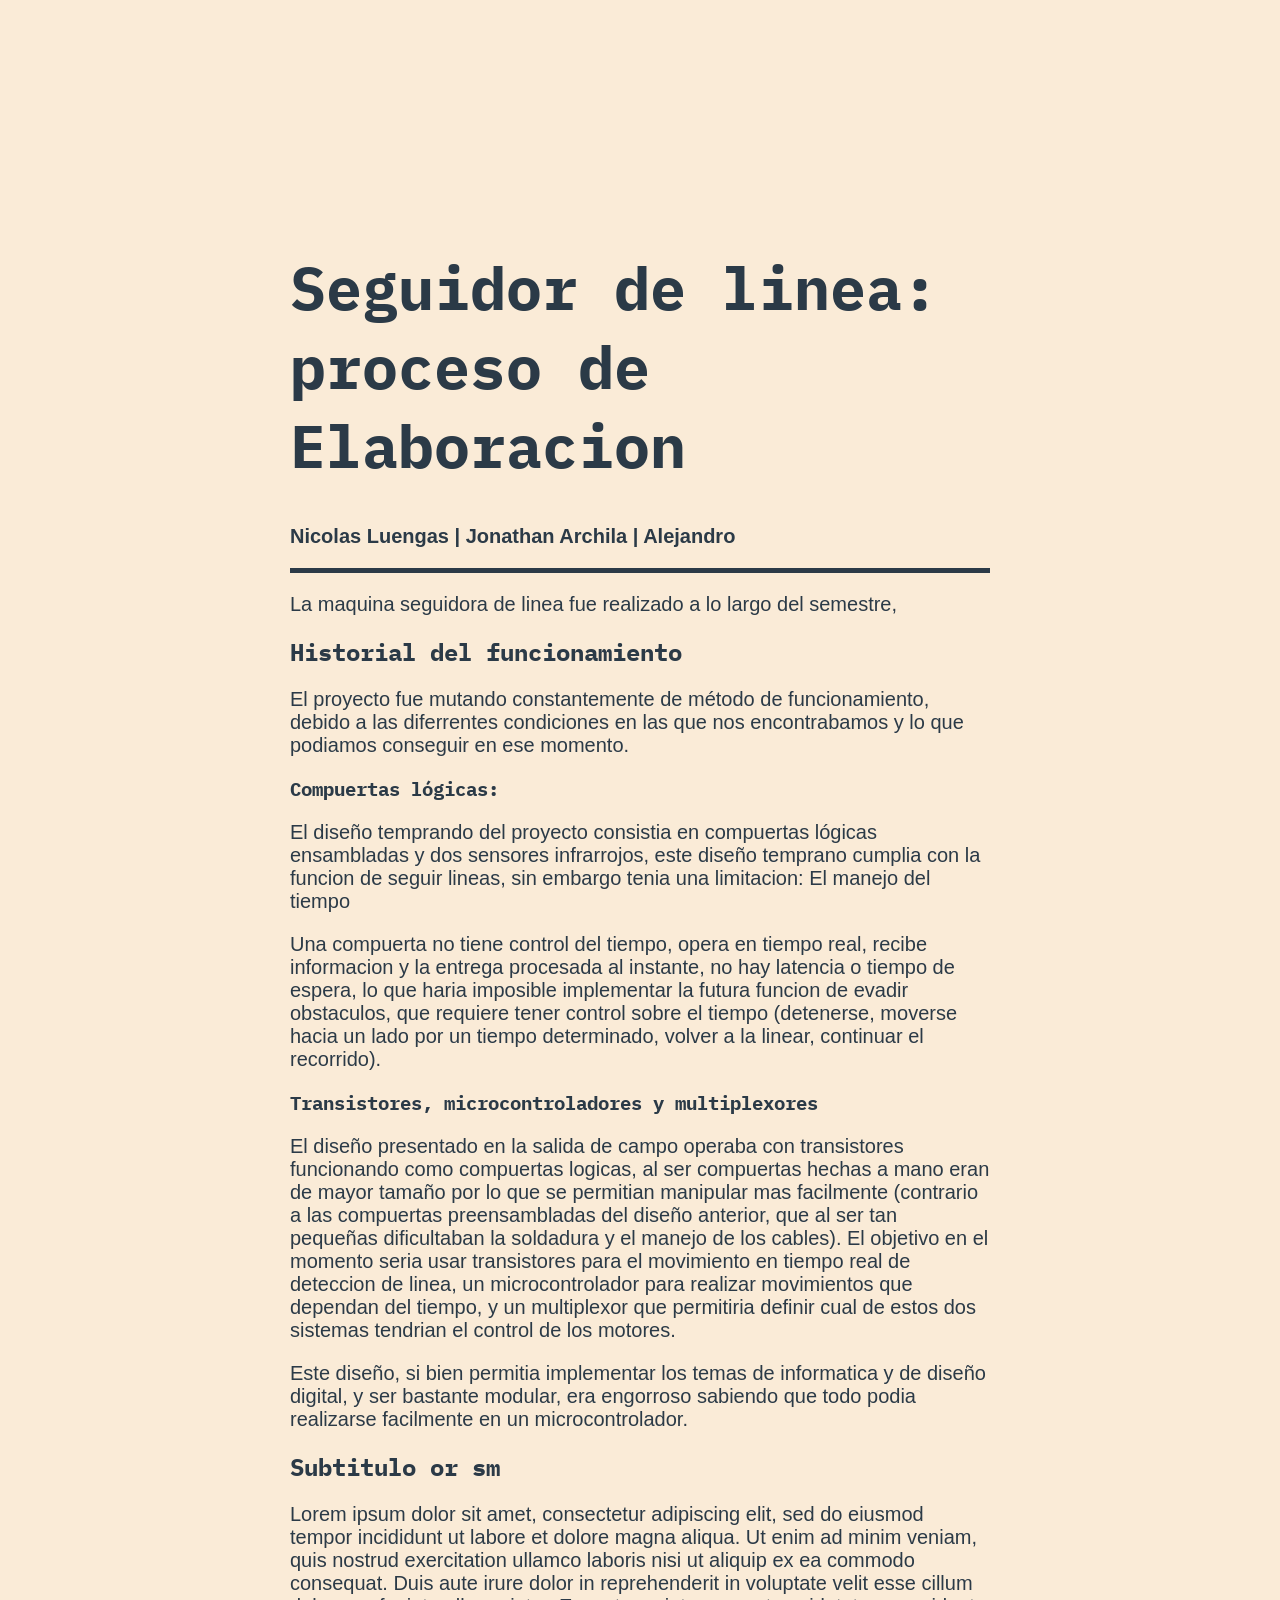
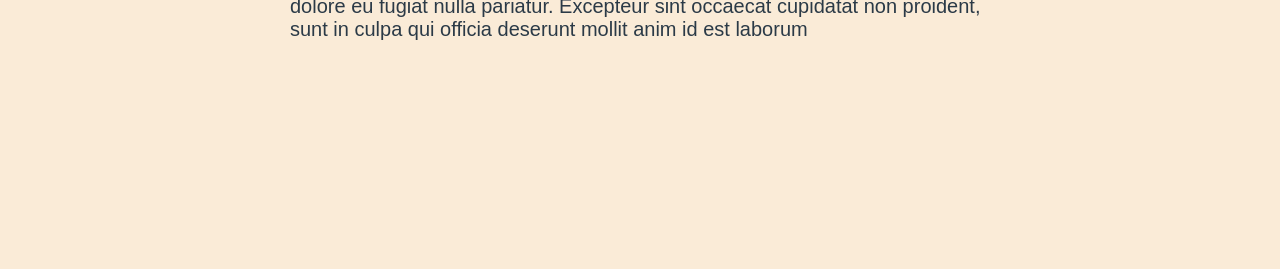
<file: index.html>
<!DOCTYPE html>
<html lang="es">
<head>
    <meta charset="UTF-8">
    <meta name="viewport" content="width=device-width, initial-scale=1.0">
    <link rel="stylesheet" href="style.css">
    <title>Elaboracion de seguidor de linea</title>
</head>
<body>
    <div class="container">
        <h1>Seguidor de linea: proceso de Elaboracion</h1>
        <b>Nicolas Luengas | Jonathan Archila | Alejandro</b>
        <hr>
        <p>
            La maquina seguidora de linea fue realizado a lo largo del semestre, 
        </p>

        <h2>Historial del funcionamiento</h2>
        <p>El proyecto fue mutando constantemente de método de funcionamiento, debido a las diferrentes condiciones en las que nos encontrabamos y lo que podiamos conseguir en ese momento.</p>
        <h3>Compuertas lógicas: </h3>
        <p>El diseño temprando del proyecto consistia en compuertas lógicas ensambladas y dos sensores infrarrojos, este diseño temprano cumplia con la funcion de seguir lineas, sin embargo tenia una limitacion: El manejo del tiempo</p>
        <p>Una compuerta no tiene control del tiempo, opera en tiempo real, recibe informacion y la entrega procesada al instante, no hay latencia o tiempo de espera, lo que haria imposible implementar la futura funcion de evadir obstaculos, que requiere tener control sobre el tiempo (detenerse, moverse hacia un lado por un tiempo determinado, volver a la linear, continuar el recorrido).</p>

        <h3>Transistores, microcontroladores y multiplexores</h3>
        <p>El diseño presentado en la salida de campo operaba con transistores funcionando como compuertas logicas, al ser compuertas hechas a mano eran de mayor tamaño por lo que se permitian manipular mas facilmente (contrario a las compuertas preensambladas del diseño anterior, que al ser tan pequeñas dificultaban la soldadura y el manejo de los cables). El objetivo en el momento seria usar transistores para el movimiento en tiempo real de deteccion de linea, un microcontrolador para realizar movimientos que dependan del tiempo, y un multiplexor que permitiria definir cual de estos dos sistemas tendrian el control de los motores.</p>
        <p>Este diseño, si bien permitia implementar los temas de informatica y de diseño digital, y ser bastante modular, era engorroso sabiendo que todo podia realizarse facilmente en un microcontrolador.</p>

        <h2>Subtitulo or sm</h2>
         <p>Lorem ipsum dolor sit amet, consectetur adipiscing elit, sed do eiusmod tempor incididunt ut labore et dolore magna aliqua. Ut enim ad minim veniam, quis nostrud exercitation ullamco laboris nisi ut aliquip ex ea commodo consequat. Duis aute irure dolor in reprehenderit in voluptate velit esse cillum dolore eu fugiat nulla pariatur. Excepteur sint occaecat cupidatat non proident, sunt in culpa qui officia deserunt mollit anim id est laborum</p>
    </div>
</body>
</html>
</file>
<file: style.css>
@import url('https://fonts.googleapis.com/css2?family=Google+Sans+Flex:opsz,wght@1..144,1..1000&family=IBM+Plex+Mono:ital,wght@0,100;0,200;0,300;0,400;0,500;0,600;0,700;1,100;1,200;1,300;1,400;1,500;1,600;1,700&display=swap');

body {
    background-color: antiquewhite;
    color: #2B3A47;
    font-family: "Google Sans Flex", sans-serif;

    display: flex;
    justify-content: center;
    padding-top: 200px;
    padding-bottom: 200px;
}

h1, h2, h3, h4, h5, h6 {
    font-family: "IBM Plex Mono", sans-serif;
}

h1 {
    font-size: 60px;
}

p, span, b {
    font-size: 20px;
}

.container {
    max-width: 700px;
}

hr {
  border: none;             /* Elimina el borde 3D por defecto del navegador */
  height: 5px;              /* Grosor de la línea */
  background-color: #2B3A47;/* Color de la línea */
  width: 100%;               /* Ancho (puede ser en % o px) */
  margin: 20px auto;        /* Centrado horizontal y espacio vertical */
}

@media (max-width: 720px){
    body {
        padding-top: 0px;
        padding: 60px;
    }
}
</file>
